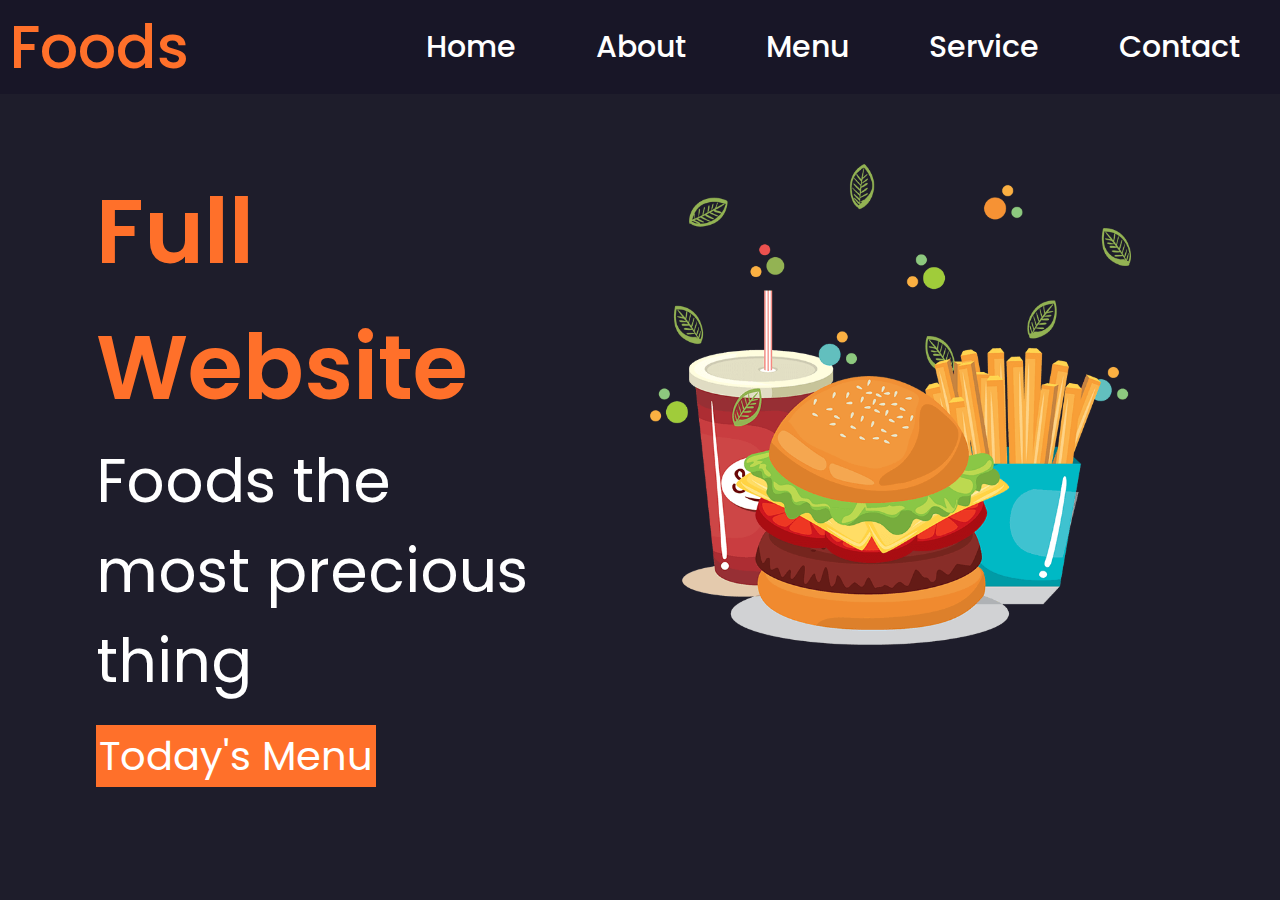
<file: index.html>
<!DOCTYPE html>
<html lang="en">
<head>
    <meta charset="UTF-8">
    <meta name="viewport" content="width=device-width, initial-scale=1.0">
    <link rel="stylesheet" href="css/style.css">
    <link rel="stylesheet" href="https://cdnjs.cloudflare.com/ajax/libs/font-awesome/4.7.0/css/font-awesome.min.css">
    <title>Hamburguesas Artesanales</title>
</head>
<body>
    <nav>
        <h2 class="logo">Foods</h2>
        <div class="bars">
          <i class="fa fa-bars"></i>
        </div>
        <ul class="nav-links">
          <li class="nav-link"><a href="index.html">Home</a></li>
          <li class="nav-link"><a href="today.html">About</a></li>
          <li class="nav-link"><a href="menu.html">Menu</a></li>
          <li class="nav-link"><a href="service.html">Service</a></li>
          <li class="nav-link"><a href="contact.html">Contact</a></li>
        </ul>
    </nav>
    <div class="grid-container">
        <div class="container-text">
            <h1>Full Website</h1>
            <h3>Foods the <br> most precious thing</h3>
            <div class="container-text_button">
                <a href="menu.html">Today's Menu</a>
            </div>
        </div>
        <div class="container-image">
            <img src="img/home.png">
        </div>
    </div>
    <script src="nav.js"></script>
</body>
</html>
</file>
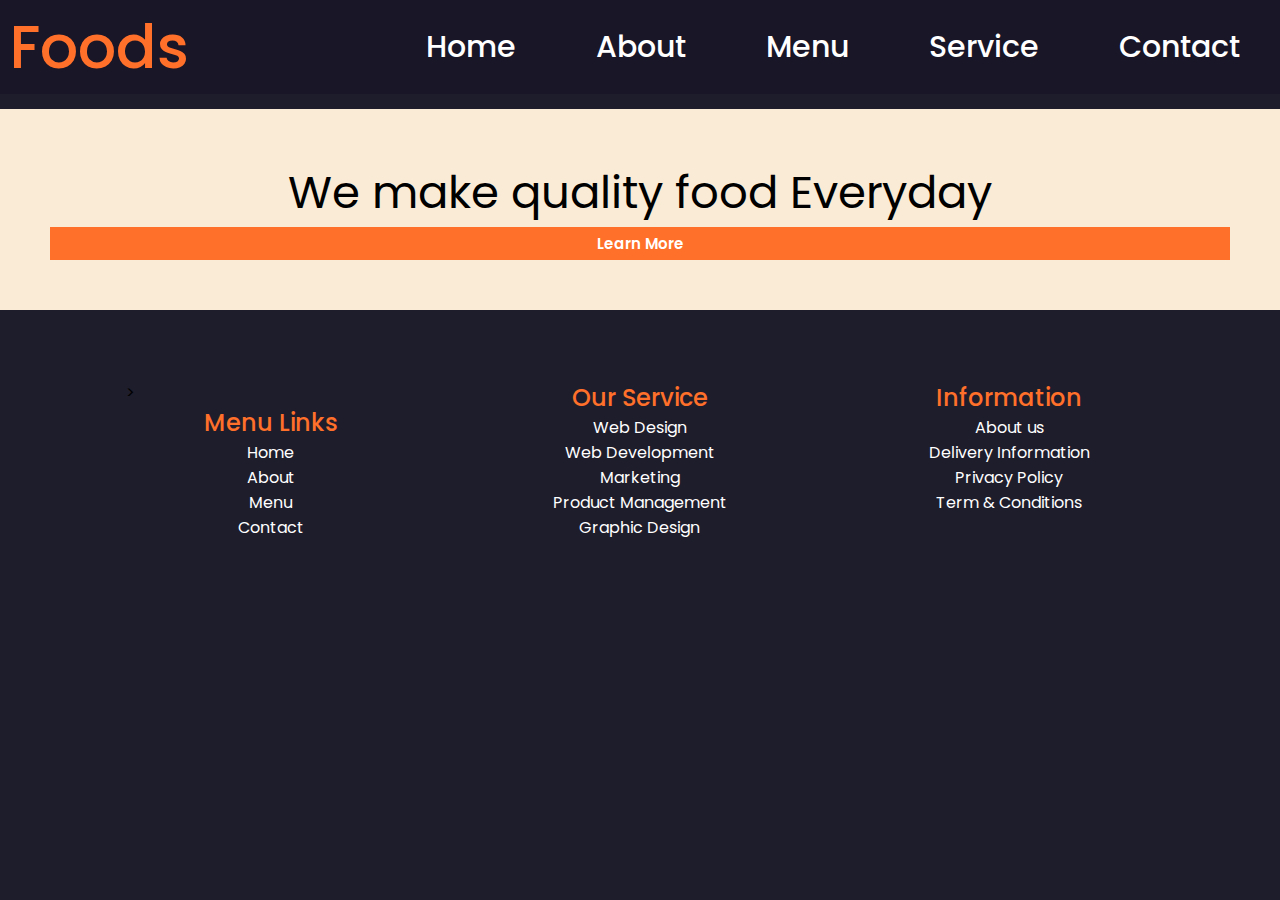
<file: contact.html>
<!DOCTYPE html>
<html lang="en">
<head>
    <meta charset="UTF-8">
    <meta name="viewport" content="width=device-width, initial-scale=1.0">
    <link rel="stylesheet" href="css/contact.css">
    <link rel="stylesheet" href="https://cdnjs.cloudflare.com/ajax/libs/font-awesome/4.7.0/css/font-awesome.min.css">
    <title>Today'Menu</title>
</head>
<body>
    <nav>
        <h2 class="logo">Foods</h2>
        <div class="bars">
          <i class="fa fa-bars"></i>
        </div>
        <ul class="nav-links">
          <li class="nav-link"><a href="index.html">Home</a></li>
          <li class="nav-link"><a href="today.html">About</a></li>
          <li class="nav-link"><a href="menu.html">Menu</a></li>
          <li class="nav-link"><a href="service.html">Service</a></li>
          <li class="nav-link"><a href="contact.html">Contact</a></li>
        </ul>
    </nav>
    <div class="tittle-container">
        <h1>We make quality food Everyday</h1>
        <div class="tittle-button">
            <h2>Learn More</h2>
        </div>
    </div>
    <div class="grid-container">
        <div class="container-product">>
            <h2>Menu Links</h2>
            <p>Home</p>
            <p>About</p>
            <p>Menu</p>
            <p>Contact</p>
        </div>
        <div class="container-product">
            <h2>Our Service</h2>
            <p>Web Design</p>
            <p>Web Development</p>
            <p>Marketing</p>
            <p>Product Management</p>
            <p>Graphic Design</p>
        </div>
        <div class="container-product">
            <h2>Information</h2>
            <p>About us</p>
            <p>Delivery Information</p>
            <p>Privacy Policy</p>
            <p>Term & Conditions</p>
        </div>
    </div>
    <script src="nav.js"></script>
</body>
</html>
</file>
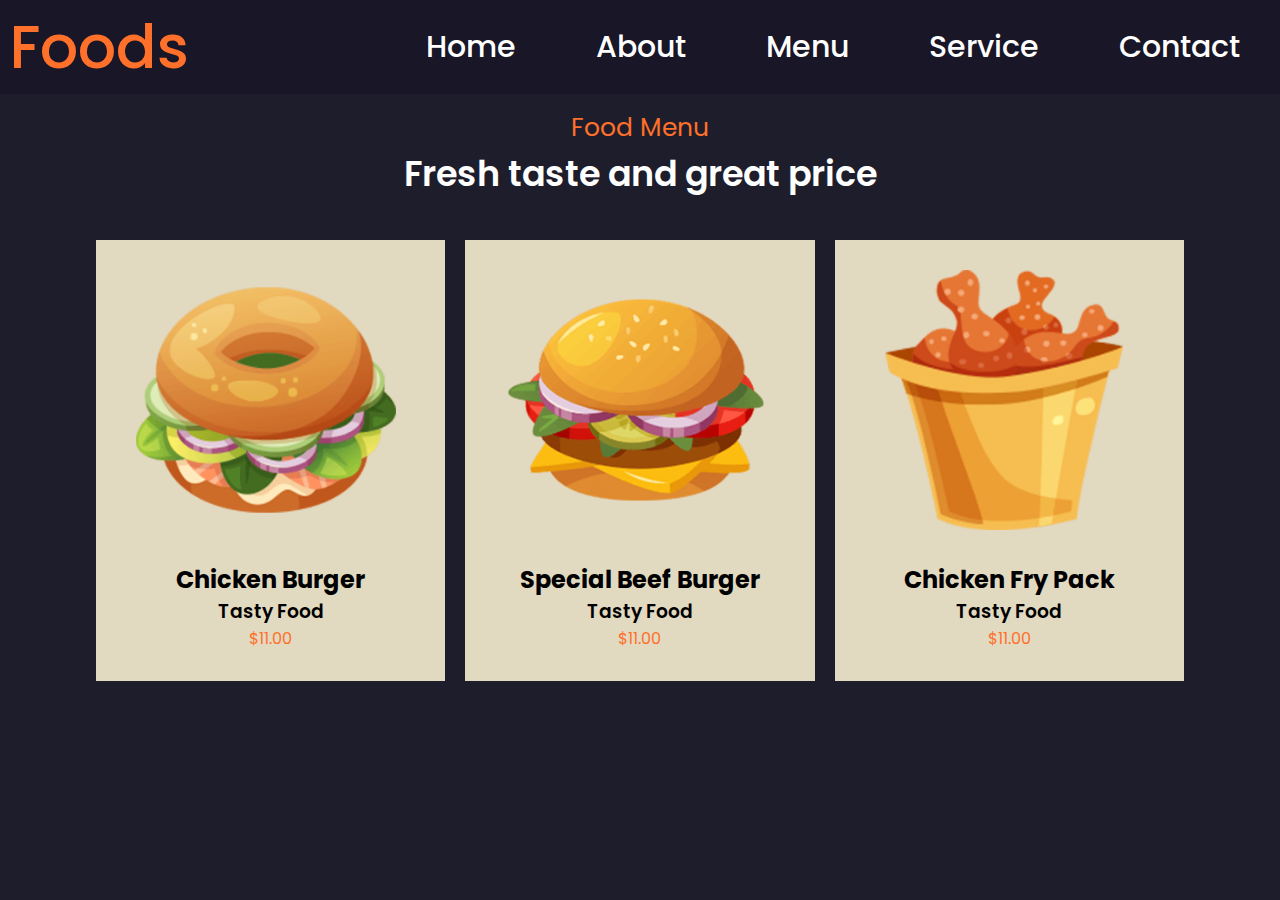
<file: menu.html>
<!DOCTYPE html>
<html lang="en">
<head>
    <meta charset="UTF-8">
    <meta name="viewport" content="width=device-width, initial-scale=1.0">
    <link rel="stylesheet" href="css/menu.css">
    <link rel="stylesheet" href="https://cdnjs.cloudflare.com/ajax/libs/font-awesome/4.7.0/css/font-awesome.min.css">
    <title>Today'Menu</title>
</head>
<body>
    <nav>
        <h2 class="logo">Foods</h2>
        <div class="bars">
          <i class="fa fa-bars"></i>
        </div>
        <ul class="nav-links">
          <li class="nav-link"><a href="index.html">Home</a></li>
          <li class="nav-link"><a href="today.html">About</a></li>
          <li class="nav-link"><a href="menu.html">Menu</a></li>
          <li class="nav-link"><a href="service.html">Service</a></li>
          <li class="nav-link"><a href="contact.html">Contact</a></li>
        </ul>
    </nav>
    <div class="tittle-container">
        <h1>Food Menu</h1>
        <h2>Fresh taste and great price</h2>
    </div>
    <div class="grid-container">
        <div class="container-product">
            <img src="img/food1.png">
            <h2> Chicken Burger</h2>
            <h3>Tasty Food</h3>
            <p>$11.00</p>
        </div>
        <div class="container-product">
            <img src="img/food2.png">
            <h2>Special Beef Burger</h2>
            <h3>Tasty Food</h3>
            <p>$11.00</p>
        </div>
        <div class="container-product">
            <img src="img/food3.png">
            <h2> Chicken Fry Pack</h2>
            <h3>Tasty Food</h3>
            <p>$11.00</p>
        </div>
    </div>
    <script src="nav.js"></script>
</body>
</html>
</file>
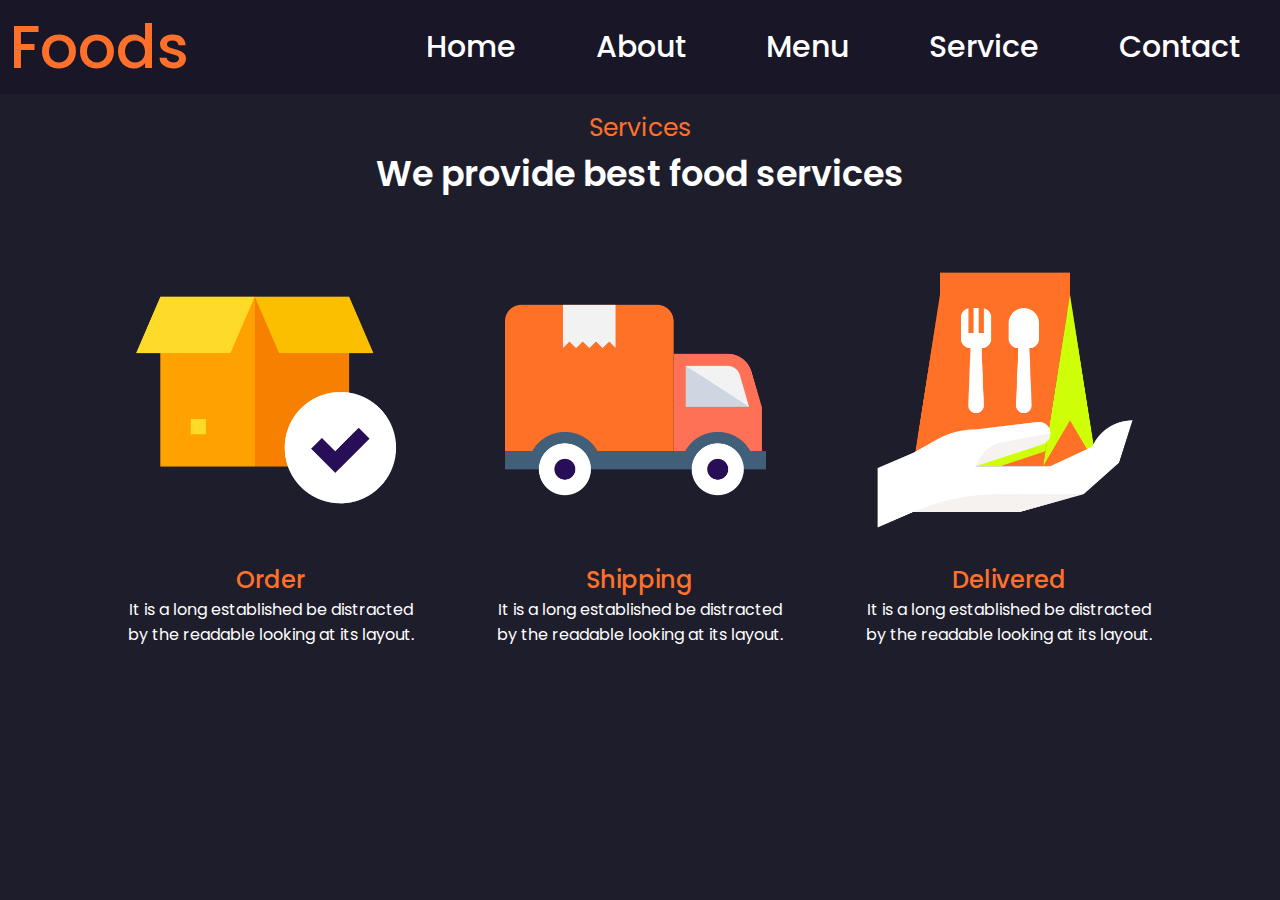
<file: service.html>
<!DOCTYPE html>
<html lang="en">
<head>
    <meta charset="UTF-8">
    <meta name="viewport" content="width=device-width, initial-scale=1.0">
    <link rel="stylesheet" href="css/service.css">
    <link rel="stylesheet" href="https://cdnjs.cloudflare.com/ajax/libs/font-awesome/4.7.0/css/font-awesome.min.css">
    <title>Today'Menu</title>
</head>
<body>
    <nav>
        <h2 class="logo">Foods</h2>
        <div class="bars">
          <i class="fa fa-bars"></i>
        </div>
        <ul class="nav-links">
          <li class="nav-link"><a href="index.html">Home</a></li>
          <li class="nav-link"><a href="today.html">About</a></li>
          <li class="nav-link"><a href="menu.html">Menu</a></li>
          <li class="nav-link"><a href="service.html">Service</a></li>
          <li class="nav-link"><a href="contact.html">Contact</a></li>
        </ul>
    </nav>
    <div class="tittle-container">
        <h1>Services</h1>
        <h2>We provide best food services</h2>
    </div>
    <div class="grid-container">
        <div class="container-product">
            <img src="img/s1.png">
            <h2>Order</h2>
            <p>It is a long established  
                be distracted by the readable 
                looking at its layout.</p>
        </div>
        <div class="container-product">
            <img src="img/s2.png">
            <h2>Shipping</h2>
            <p>It is a long established  
                be distracted by the readable 
                looking at its layout.</p>
        </div>
        <div class="container-product">
            <img src="img/s3.png">
            <h2>Delivered</h2>
            <p>It is a long established  
                be distracted by the readable 
                looking at its layout.</p>
        </div>
    </div>
    <script src="nav.js"></script>
</body>
</html>
</file>
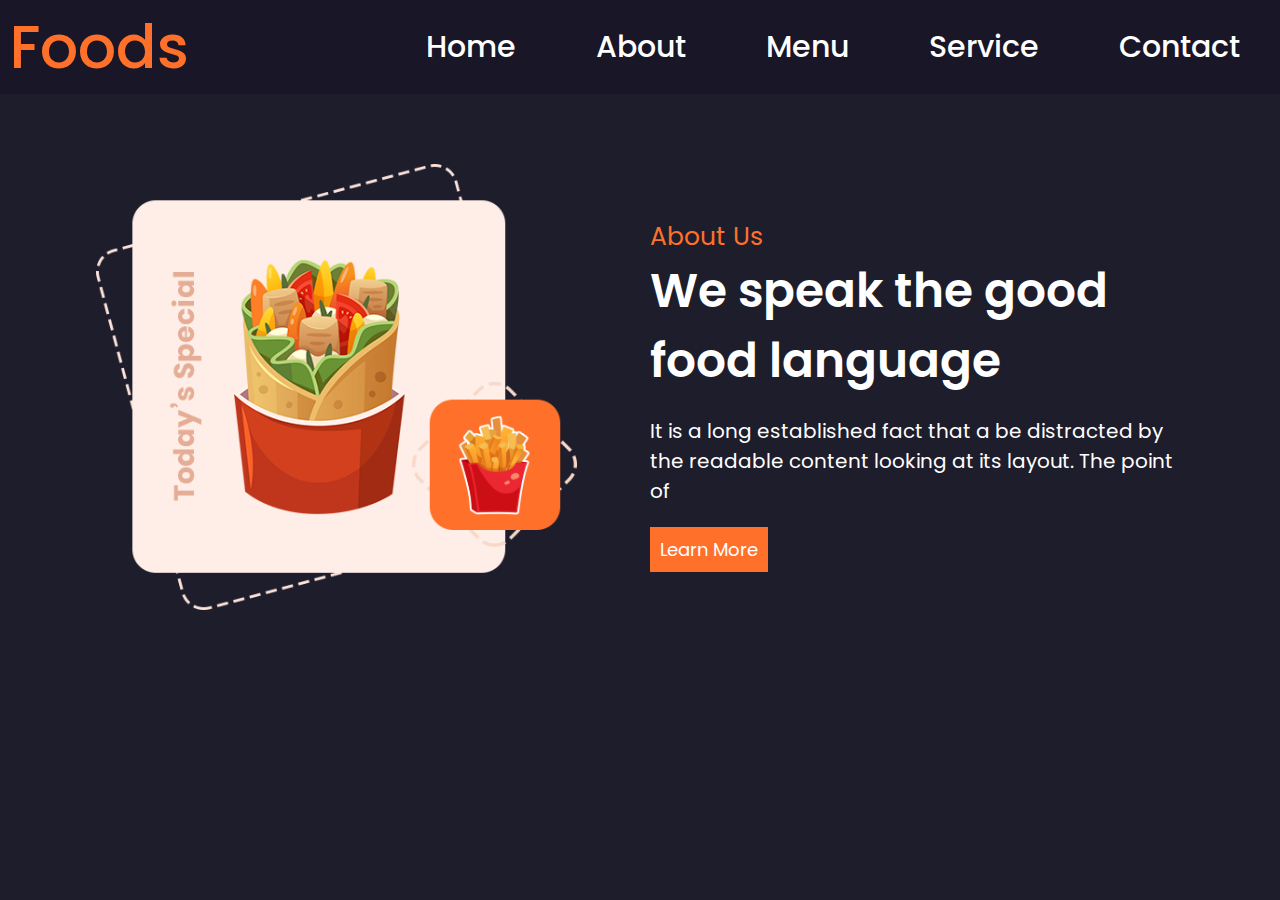
<file: today.html>
<!DOCTYPE html>
<html lang="en">
<head>
    <meta charset="UTF-8">
    <meta name="viewport" content="width=device-width, initial-scale=1.0">
    <link rel="stylesheet" href="css/today.css">
    <link rel="stylesheet" href="https://cdnjs.cloudflare.com/ajax/libs/font-awesome/4.7.0/css/font-awesome.min.css">
    <title>Today'Menu</title>
</head>
<body>
    <nav>
        <h2 class="logo">Foods</h2>
        <div class="bars">
          <i class="fa fa-bars"></i>
        </div>
        <ul class="nav-links">
          <li class="nav-link"><a href="index.html">Home</a></li>
          <li class="nav-link"><a href="today.html">About</a></li>
          <li class="nav-link"><a href="menu.html">Menu</a></li>
          <li class="nav-link"><a href="service.html">Service</a></li>
          <li class="nav-link"><a href="contact.html">Contact</a></li>
        </ul>
    </nav>
    <div class="grid-container">
        <div class="container-image">
            <img src="img/about.png">
        </div>
        <div class="container-text">
            <h1>About Us</h1>
            <h3>We speak the good food language</h3>
            <p>It is a long established fact that a 
                be distracted by the readable content 
                looking at its layout. The point of</p>
            <div class="container-text_button">
                <a href="#">Learn More</a>
            </div>
        </div>
    </div>
    <script src="nav.js"></script>
</body>
</html>
</file>
<file: css/style.css>
@import url('https://fonts.googleapis.com/css2?family=Poppins:ital,wght@0,100;0,200;0,300;0,400;0,500;0,600;0,700;0,800;0,900;1,100;1,200;1,300;1,400;1,500;1,600;1,700;1,800;1,900&display=swap');
*,
*::before,
*::after {
  margin: 0;
  padding: 0;
  box-sizing: border-box;
}

body {
    background-color: #1e1d2b;
    font-family: 'Poppins', sans-serif;
}

nav {
  display: flex;
  justify-content: space-between;
  align-items: center;
  padding: 0rem;
  background-color: #181627;
  position: relative;
}
nav.active {
  flex-direction: column;
  align-items: flex-start;
}
nav{
  h2{
    font-weight: 500;
    font-size: 60px;
    font-family: 'Poppins', sans-serif;
    color: #ff702a;
    margin-left: 10px;
  }
}
.bars{
    i{
        font-size: 45px;
        color: #ff702a;
    }
    
}
nav .bars {
  position: absolute;
  right: 1rem;
  font-size: large;
  display: none;
}
ul.nav-links {
  display: flex;
}
nav.active ul.nav-links {
  display: flex;
  flex-direction: column;
  width: 100%;
  align-items: center;
}

li.nav-link {
  list-style: none;
  margin: 0.5rem 1.5rem;
  padding: 1rem;
  display: flex;
  align-items: center;
}
li.nav-link:hover {
  border: 0.1px solid rgb(82, 122, 63);
}

li.nav-link{
  a{
    text-decoration: none;
    color: inherit;
    font-family: 'Poppins', sans-serif; 
    font-size: 30px;
    color: white;
    font-weight: 500;
    }
}
.grid-container{
    display: grid;
    grid-template-columns: repeat(2, 1fr);
    width: 85%;
    gap: 20px;
    margin: 0 auto;
    margin-top: 70px;
}
.container-text{
    display: flex;
    flex-direction: column;
    justify-content: center;
    h1{
        font-size: 90px;
        font-weight: 600;
        color: #ff702a;
        text-align: left;
    }
    h3{
        font-size: 60px;
        font-weight: 400;
        color: white;
        text-align: left;
        margin-bottom: 20px;
    }
}
.container-image{
    img{
        width: 90%;
    }
}
.container-text_button{
    a{
        background-color: #ff702a;
        color: white;
        text-decoration: none;
        font-size: 40px;
        padding: 3px;
    }
}
@media screen and (max-width: 800px) {
    nav .bars {
      display: block;
    }
  
    nav .nav-links {
      display: none;
    }
    .grid-container{
        display: grid;
        grid-template-columns: repeat(1, 1fr);
        width: 90%;
        gap: 20px;
        margin: 0 auto;
        margin-top: 7px;
    }
    .container-text{
        display: flex;
        flex-direction: column;
        justify-content: center;
        h1{
            font-size: 50px;
            font-weight: 600;
            color: #ff702a;
            text-align: center;
        }
        h3{
            font-size: 30px;
            font-weight: 400;
            color: white;
            text-align: center;
            margin-bottom: 20px;
        }
    }
    .container-image{
        justify-content: center;
        img{
            width: 100%;

        }
    }
    .container-text_button{
        text-align: center;
        margin-bottom: 20px;
        a{
            background-color: #ff702a;
            color: white;
            text-decoration: none;
            font-size: 20px;
            padding: 3px;
            text-align: center;
        }
    }
}
</file>
<file: css/contact.css>
@import url('https://fonts.googleapis.com/css2?family=Poppins:ital,wght@0,100;0,200;0,300;0,400;0,500;0,600;0,700;0,800;0,900;1,100;1,200;1,300;1,400;1,500;1,600;1,700;1,800;1,900&display=swap');
*,
*::before,
*::after {
  margin: 0;
  padding: 0;
  box-sizing: border-box;
}

body {
    background-color: #1e1d2b;
    font-family: 'Poppins', sans-serif;
}

nav {
  display: flex;
  justify-content: space-between;
  align-items: center;
  padding: 0rem;
  background-color: #181627;
  position: relative;
}
nav.active {
  flex-direction: column;
  align-items: flex-start;
}
nav{
  h2{
    font-weight: 500;
    font-size: 60px;
    font-family: 'Poppins', sans-serif;
    color: #ff702a;
    margin-left: 10px;
  }
}
.bars{
    i{
        font-size: 45px;
        color: #ff702a;
    }
    
}
nav .bars {
  position: absolute;
  right: 1rem;
  font-size: large;
  display: none;
}
ul.nav-links {
  display: flex;
}
nav.active ul.nav-links {
  display: flex;
  flex-direction: column;
  width: 100%;
  align-items: center;
}

li.nav-link {
  list-style: none;
  margin: 0.5rem 1.5rem;
  padding: 1rem;
  display: flex;
  align-items: center;
}
li.nav-link:hover {
  border: 0.1px solid rgb(82, 122, 63);
}

li.nav-link{
  a{
    text-decoration: none;
    color: inherit;
    font-family: 'Poppins', sans-serif; 
    font-size: 30px;
    color: white;
    font-weight: 500;
    }
}
.tittle-container{
    margin-top: 15px;
    padding: 50px;
    background-color: antiquewhite;
    h1{
        text-align: center;
        font-size: 45px;
        font-weight: 400;
        color: #000000;
    }
}
.tittle-button{
    background-color: #ff702a;
    padding: 5px;
    h2{
        font-size: 15px;
        font-weight: 550;
        color: rgb(255, 255, 255);
        text-align: center;
    }
}
.grid-container{
    display: grid;
    grid-template-columns: repeat(3, 1fr);
    width: 85%;
    gap: 20px;
    margin: 0 auto;
    margin-top: 40px;
}
.container-product{
    padding: 30px;
    img{
        width: 90%;
        margin-left: 10px;
        margin-bottom: 25px;
    }
    h2{
        text-align: center;
        font-weight: 500;
        color: #ff702a;
    }
    p{
        text-align: center;
        font-weight: 400;
        color: #ffffff;
    }
}
@media screen and (max-width: 800px) {
    nav .bars {
      display: block;
    }
  
    nav .nav-links {
      display: none;
    }
    .grid-container{
        display: grid;
        grid-template-columns: repeat(1, 1fr);
        width: 85%;
        gap: 20px;
        margin: 0 auto;
        margin-top: 40px;
    }
    
}
</file>
<file: css/menu.css>
@import url('https://fonts.googleapis.com/css2?family=Poppins:ital,wght@0,100;0,200;0,300;0,400;0,500;0,600;0,700;0,800;0,900;1,100;1,200;1,300;1,400;1,500;1,600;1,700;1,800;1,900&display=swap');
*,
*::before,
*::after {
  margin: 0;
  padding: 0;
  box-sizing: border-box;
}

body {
    background-color: #1e1d2b;
    font-family: 'Poppins', sans-serif;
}

nav {
  display: flex;
  justify-content: space-between;
  align-items: center;
  padding: 0rem;
  background-color: #181627;
  position: relative;
}
nav.active {
  flex-direction: column;
  align-items: flex-start;
}
nav{
  h2{
    font-weight: 500;
    font-size: 60px;
    font-family: 'Poppins', sans-serif;
    color: #ff702a;
    margin-left: 10px;
  }
}
.bars{
    i{
        font-size: 45px;
        color: #ff702a;
    }
    
}
nav .bars {
  position: absolute;
  right: 1rem;
  font-size: large;
  display: none;
}
ul.nav-links {
  display: flex;
}
nav.active ul.nav-links {
  display: flex;
  flex-direction: column;
  width: 100%;
  align-items: center;
}

li.nav-link {
  list-style: none;
  margin: 0.5rem 1.5rem;
  padding: 1rem;
  display: flex;
  align-items: center;
}
li.nav-link:hover {
  border: 0.1px solid rgb(82, 122, 63);
}

li.nav-link{
  a{
    text-decoration: none;
    color: inherit;
    font-family: 'Poppins', sans-serif; 
    font-size: 30px;
    color: white;
    font-weight: 500;
    }
}
.tittle-container{
    margin-top: 15px;
    h1{
        text-align: center;
        font-size: 25px;
        font-weight: 400;
        color: #ff702a;
    }
    h2{
        font-size: 35px;
        font-weight: 550;
        color: white;
        text-align: center;
    }
}
.grid-container{
    display: grid;
    grid-template-columns: repeat(3, 1fr);
    width: 85%;
    gap: 20px;
    margin: 0 auto;
    margin-top: 40px;
}
.container-product{
    background-color: rgb(226, 217, 193);
    padding: 30px;
    img{
        width: 90%;
        margin-left: 10px;
        margin-bottom: 25px;
    }
    h2{
        text-align: center;
        font-weight: 700;
    }
    h3{
        text-align: center;
        font-weight: 600;
    }
    p{
        text-align: center;
        font-weight: 400;
        color: #ff702a;
    }
}
@media screen and (max-width: 800px) {
    nav .bars {
      display: block;
    }
  
    nav .nav-links {
      display: none;
    }
    .grid-container{
        display: grid;
        grid-template-columns: repeat(1, 1fr);
        width: 85%;
        gap: 20px;
        margin: 0 auto;
        margin-top: 40px;
    }
}
</file>
<file: css/service.css>
@import url('https://fonts.googleapis.com/css2?family=Poppins:ital,wght@0,100;0,200;0,300;0,400;0,500;0,600;0,700;0,800;0,900;1,100;1,200;1,300;1,400;1,500;1,600;1,700;1,800;1,900&display=swap');
*,
*::before,
*::after {
  margin: 0;
  padding: 0;
  box-sizing: border-box;
}

body {
    background-color: #1e1d2b;
    font-family: 'Poppins', sans-serif;
}

nav {
  display: flex;
  justify-content: space-between;
  align-items: center;
  padding: 0rem;
  background-color: #181627;
  position: relative;
}
nav.active {
  flex-direction: column;
  align-items: flex-start;
}
nav{
  h2{
    font-weight: 500;
    font-size: 60px;
    font-family: 'Poppins', sans-serif;
    color: #ff702a;
    margin-left: 10px;
  }
}
.bars{
    i{
        font-size: 45px;
        color: #ff702a;
    }
    
}
nav .bars {
  position: absolute;
  right: 1rem;
  font-size: large;
  display: none;
}
ul.nav-links {
  display: flex;
}
nav.active ul.nav-links {
  display: flex;
  flex-direction: column;
  width: 100%;
  align-items: center;
}

li.nav-link {
  list-style: none;
  margin: 0.5rem 1.5rem;
  padding: 1rem;
  display: flex;
  align-items: center;
}
li.nav-link:hover {
  border: 0.1px solid rgb(82, 122, 63);
}

li.nav-link{
  a{
    text-decoration: none;
    color: inherit;
    font-family: 'Poppins', sans-serif; 
    font-size: 30px;
    color: white;
    font-weight: 500;
    }
}
.tittle-container{
    margin-top: 15px;
    h1{
        text-align: center;
        font-size: 25px;
        font-weight: 400;
        color: #ff702a;
    }
    h2{
        font-size: 35px;
        font-weight: 550;
        color: white;
        text-align: center;
    }
}
.grid-container{
    display: grid;
    grid-template-columns: repeat(3, 1fr);
    width: 85%;
    gap: 20px;
    margin: 0 auto;
    margin-top: 40px;
}
.container-product{
    padding: 30px;
    img{
        width: 90%;
        margin-left: 10px;
        margin-bottom: 25px;
    }
    h2{
        text-align: center;
        font-weight: 500;
        color: #ff702a;
    }
    p{
        text-align: center;
        font-weight: 400;
        color: #ffffff;
    }
}
@media screen and (max-width: 800px) {
    nav .bars {
      display: block;
    }
  
    nav .nav-links {
      display: none;
    }
    .grid-container{
        display: grid;
        grid-template-columns: repeat(1, 1fr);
        width: 85%;
        gap: 20px;
        margin: 0 auto;
        margin-top: 40px;
    }
}
</file>
<file: css/today.css>
@import url('https://fonts.googleapis.com/css2?family=Poppins:ital,wght@0,100;0,200;0,300;0,400;0,500;0,600;0,700;0,800;0,900;1,100;1,200;1,300;1,400;1,500;1,600;1,700;1,800;1,900&display=swap');
*,
*::before,
*::after {
  margin: 0;
  padding: 0;
  box-sizing: border-box;
}

body {
    background-color: #1e1d2b;
    font-family: 'Poppins', sans-serif;
}

nav {
  display: flex;
  justify-content: space-between;
  align-items: center;
  padding: 0rem;
  background-color: #181627;
  position: relative;
}
nav.active {
  flex-direction: column;
  align-items: flex-start;
}
nav{
  h2{
    font-weight: 500;
    font-size: 60px;
    font-family: 'Poppins', sans-serif;
    color: #ff702a;
    margin-left: 10px;
  }
}
.bars{
    i{
        font-size: 45px;
        color: #ff702a;
    }
    
}
nav .bars {
  position: absolute;
  right: 1rem;
  font-size: large;
  display: none;
}
ul.nav-links {
  display: flex;
}
nav.active ul.nav-links {
  display: flex;
  flex-direction: column;
  width: 100%;
  align-items: center;
}

li.nav-link {
  list-style: none;
  margin: 0.5rem 1.5rem;
  padding: 1rem;
  display: flex;
  align-items: center;
}
li.nav-link:hover {
  border: 0.1px solid rgb(82, 122, 63);
}

li.nav-link{
  a{
    text-decoration: none;
    color: inherit;
    font-family: 'Poppins', sans-serif; 
    font-size: 30px;
    color: white;
    font-weight: 500;
    }
}
.grid-container{
    display: grid;
    grid-template-columns: repeat(2, 1fr);
    width: 85%;
    gap: 20px;
    margin: 0 auto;
    margin-top: 70px;
}
.container-text{
    display: flex;
    flex-direction: column;
    justify-content: center;
    h1{
        font-size: 25px;
        font-weight: 400;
        color: #ff702a;
        text-align: left;
    }
    h3{
        font-size: 47px;
        font-weight: 550;
        color: white;
        text-align: left;
        margin-bottom: 20px;
    }
    p{
        font-size: 20px;
        color: white;
        margin-bottom: 30px;
    }
}
.container-image{
    img{
        width: 90%;
    }
}
.container-text_button{
    a{
        background-color: #ff702a;
        color: white;
        text-decoration: none;
        font-size: 18px;
        padding: 10px;
    }
}
@media screen and (max-width: 800px) {
    nav .bars {
      display: block;
    }
  
    nav .nav-links {
      display: none;
    }
    .grid-container{
        display: grid;
        grid-template-columns: repeat(1, 1fr);
        width: 90%;
        gap: 20px;
        margin: 0 auto;
        margin-top: 7px;
    }
    .container-text{
        display: flex;
        flex-direction: column;
        justify-content: center;
        h1{
            font-size: 50px;
            font-weight: 600;
            color: #ff702a;
            text-align: center;
        }
        h3{
            font-size: 30px;
            font-weight: 400;
            color: white;
            text-align: center;
            margin-bottom: 20px;
        }
        p{
            font-size: 20px;
            color: white;
            margin-bottom: 30px;
            text-align: center;
        }
    }
    .container-image{
    justify-content: center;
        img{
            width: 100%;

        }
    }
    .container-text_button{
        text-align: center;
        margin-bottom: 20px;
        a{
            background-color: #ff702a;
            color: white;
            text-decoration: none;
            font-size: 20px;
            padding: 3px;
            text-align: center;
        }
    }
}
</file>
